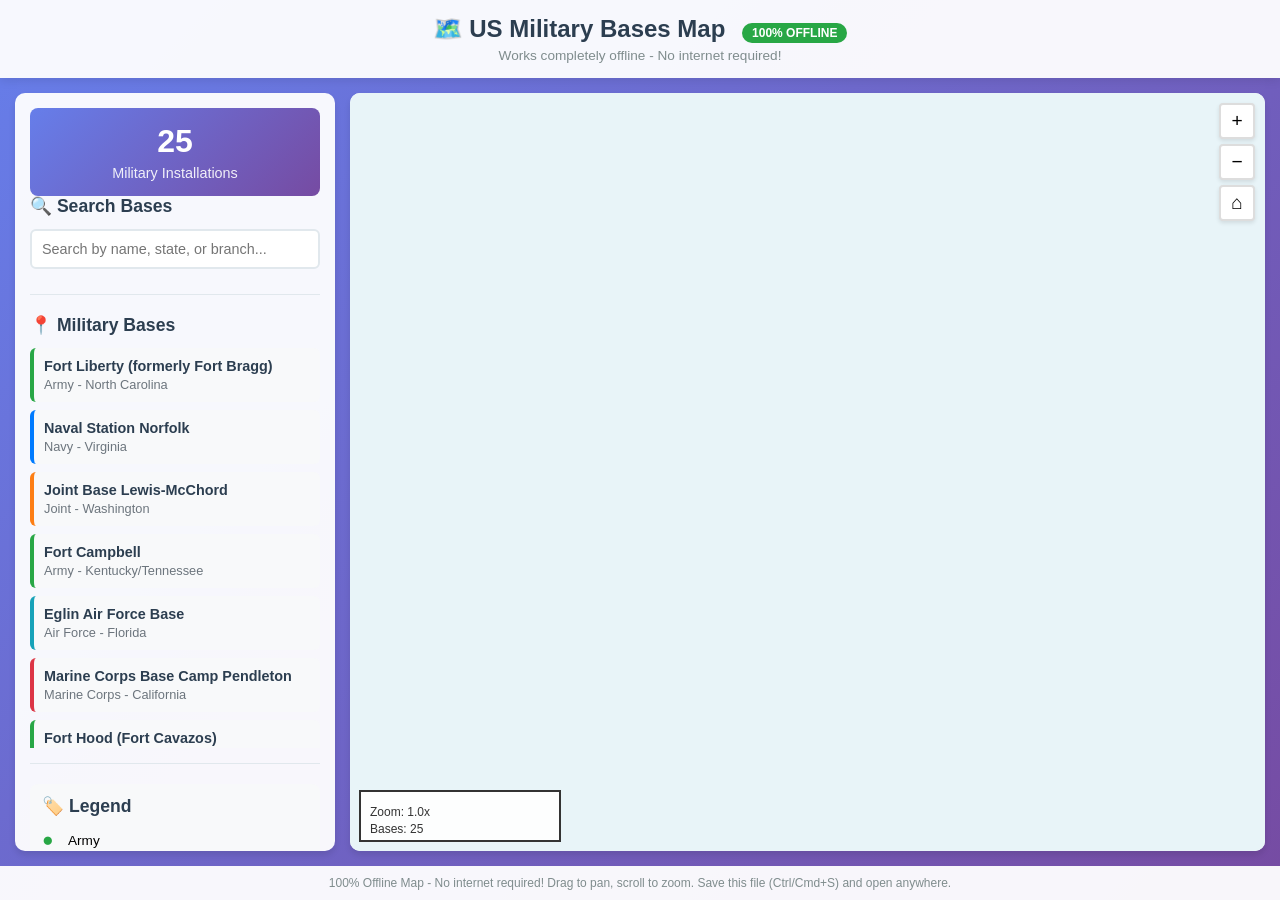
<file: military_bases_100percent_offline.html>
<!DOCTYPE html>
<html lang="en">
<head>
    <meta charset="UTF-8">
    <meta name="viewport" content="width=device-width, initial-scale=1.0">
    <title>US Military Bases Map - 100% Offline</title>
    <style>
        * {
            margin: 0;
            padding: 0;
            box-sizing: border-box;
        }

        body {
            font-family: -apple-system, BlinkMacSystemFont, 'Segoe UI', Roboto, Arial, sans-serif;
            background: linear-gradient(135deg, #667eea 0%, #764ba2 100%);
            height: 100vh;
            overflow: hidden;
        }

        .container {
            height: 100vh;
            display: flex;
            flex-direction: column;
        }

        header {
            background: rgba(255, 255, 255, 0.95);
            padding: 15px 20px;
            box-shadow: 0 2px 10px rgba(0, 0, 0, 0.1);
            text-align: center;
            z-index: 1000;
        }

        header h1 {
            color: #2c3e50;
            font-size: 1.5rem;
            margin-bottom: 5px;
        }

        header p {
            color: #7f8c8d;
            font-size: 0.85rem;
        }

        .offline-badge {
            display: inline-block;
            background: #28a745;
            color: white;
            padding: 3px 10px;
            border-radius: 12px;
            font-size: 0.75rem;
            margin-left: 10px;
            animation: pulse 2s infinite;
        }

        @keyframes pulse {
            0%, 100% { opacity: 1; }
            50% { opacity: 0.7; }
        }

        .main-content {
            flex: 1;
            display: flex;
            padding: 15px;
            gap: 15px;
            overflow: hidden;
        }

        .sidebar {
            width: 320px;
            background: rgba(255, 255, 255, 0.95);
            border-radius: 10px;
            padding: 15px;
            overflow-y: auto;
            box-shadow: 0 4px 6px rgba(0, 0, 0, 0.1);
        }

        .panel {
            margin-bottom: 20px;
            padding-bottom: 15px;
            border-bottom: 1px solid #e1e8ed;
        }

        .panel:last-child {
            border-bottom: none;
        }

        .panel h2 {
            font-size: 1.1rem;
            color: #2c3e50;
            margin-bottom: 12px;
        }

        .stats {
            background: linear-gradient(135deg, #667eea 0%, #764ba2 100%);
            color: white;
            padding: 15px;
            border-radius: 8px;
            text-align: center;
        }

        .stats-number {
            font-size: 2rem;
            font-weight: bold;
            margin-bottom: 5px;
        }

        .stats-label {
            font-size: 0.9rem;
            opacity: 0.9;
        }

        .search-box {
            width: 100%;
            padding: 10px;
            border: 2px solid #e1e8ed;
            border-radius: 6px;
            font-size: 0.9rem;
            margin-bottom: 10px;
        }

        .search-box:focus {
            outline: none;
            border-color: #667eea;
        }

        .base-list {
            max-height: 400px;
            overflow-y: auto;
        }

        .base-item {
            padding: 10px;
            margin-bottom: 8px;
            background: #f8f9fa;
            border-radius: 6px;
            cursor: pointer;
            transition: all 0.2s;
            border-left: 4px solid;
        }

        .base-item:hover {
            background: #e9ecef;
            transform: translateX(5px);
        }

        .base-item.army { border-left-color: #28a745; }
        .base-item.navy { border-left-color: #007bff; }
        .base-item.air-force { border-left-color: #17a2b8; }
        .base-item.marine-corps { border-left-color: #dc3545; }
        .base-item.space-force { border-left-color: #6f42c1; }
        .base-item.joint { border-left-color: #fd7e14; }

        .base-name {
            font-weight: 600;
            color: #2c3e50;
            font-size: 0.9rem;
        }

        .base-branch {
            font-size: 0.8rem;
            color: #6c757d;
            margin-top: 3px;
        }

        .legend {
            background: #f8f9fa;
            padding: 12px;
            border-radius: 8px;
        }

        .legend-item {
            display: flex;
            align-items: center;
            margin-bottom: 6px;
            font-size: 0.85rem;
        }

        .marker-icon {
            font-size: 1.2rem;
            margin-right: 8px;
            width: 18px;
        }

        .map-container {
            flex: 1;
            position: relative;
            background: white;
            border-radius: 10px;
            overflow: hidden;
            box-shadow: 0 4px 6px rgba(0, 0, 0, 0.1);
        }

        #mapCanvas {
            width: 100%;
            height: 100%;
            cursor: grab;
        }

        #mapCanvas:active {
            cursor: grabbing;
        }

        .controls {
            position: absolute;
            top: 10px;
            right: 10px;
            z-index: 100;
            display: flex;
            flex-direction: column;
            gap: 5px;
        }

        .control-btn {
            background: white;
            border: 2px solid #ddd;
            width: 36px;
            height: 36px;
            border-radius: 4px;
            cursor: pointer;
            font-size: 1.2rem;
            display: flex;
            align-items: center;
            justify-content: center;
            transition: all 0.2s;
            box-shadow: 0 2px 4px rgba(0,0,0,0.1);
        }

        .control-btn:hover {
            background: #f8f9fa;
            border-color: #667eea;
        }

        .info-box {
            background: white;
            padding: 12px;
            border-radius: 8px;
            margin-top: 10px;
            border: 2px solid #667eea;
        }

        .info-box h3 {
            color: #2c3e50;
            font-size: 1rem;
            margin-bottom: 8px;
        }

        .info-box p {
            font-size: 0.85rem;
            color: #495057;
            margin-bottom: 5px;
        }

        footer {
            background: rgba(255, 255, 255, 0.95);
            padding: 10px 20px;
            text-align: center;
            font-size: 0.75rem;
            color: #7f8c8d;
        }

        @media (max-width: 968px) {
            .main-content {
                flex-direction: column;
            }
            .sidebar {
                width: 100%;
                max-height: 300px;
            }
        }
    </style>
</head>
<body>
    <div class="container">
        <header>
            <h1>🗺️ US Military Bases Map <span class="offline-badge">100% OFFLINE</span></h1>
            <p>Works completely offline - No internet required!</p>
        </header>

        <div class="main-content">
            <div class="sidebar">
                <div class="stats">
                    <div class="stats-number" id="baseCount">25</div>
                    <div class="stats-label">Military Installations</div>
                </div>

                <div class="panel">
                    <h2>🔍 Search Bases</h2>
                    <input type="text" class="search-box" id="searchBox" placeholder="Search by name, state, or branch...">
                </div>

                <div class="panel">
                    <h2>📍 Military Bases</h2>
                    <div class="base-list" id="baseList"></div>
                </div>

                <div class="panel legend">
                    <h2>🏷️ Legend</h2>
                    <div class="legend-item">
                        <span class="marker-icon" style="color: #28a745;">●</span> Army
                    </div>
                    <div class="legend-item">
                        <span class="marker-icon" style="color: #007bff;">●</span> Navy
                    </div>
                    <div class="legend-item">
                        <span class="marker-icon" style="color: #17a2b8;">●</span> Air Force
                    </div>
                    <div class="legend-item">
                        <span class="marker-icon" style="color: #dc3545;">●</span> Marine Corps
                    </div>
                    <div class="legend-item">
                        <span class="marker-icon" style="color: #6f42c1;">●</span> Space Force
                    </div>
                    <div class="legend-item">
                        <span class="marker-icon" style="color: #fd7e14;">●</span> Joint
                    </div>
                </div>

                <div id="selectedInfo"></div>
            </div>

            <div class="map-container">
                <canvas id="mapCanvas"></canvas>
                <div class="controls">
                    <button class="control-btn" onclick="zoomIn()" title="Zoom In">+</button>
                    <button class="control-btn" onclick="zoomOut()" title="Zoom Out">−</button>
                    <button class="control-btn" onclick="resetView()" title="Reset View">⌂</button>
                </div>
            </div>
        </div>

        <footer>
            <p>100% Offline Map - No internet required! Drag to pan, scroll to zoom. Save this file (Ctrl/Cmd+S) and open anywhere.</p>
        </footer>
    </div>

    <script>
        // Military Bases Data
        const militaryBases = [
            {"name": "Fort Liberty (formerly Fort Bragg)", "branch": "Army", "lat": 35.1390, "lon": -79.0060, "state": "North Carolina", "description": "Home to the U.S. Army Special Operations Command and the 82nd Airborne Division"},
            {"name": "Naval Station Norfolk", "branch": "Navy", "lat": 36.9466, "lon": -76.3297, "state": "Virginia", "description": "The world's largest naval station, supporting 75 ships and 134 aircraft"},
            {"name": "Joint Base Lewis-McChord", "branch": "Joint", "lat": 47.1073, "lon": -122.5810, "state": "Washington", "description": "Major joint Army-Air Force base in the Pacific Northwest"},
            {"name": "Fort Campbell", "branch": "Army", "lat": 36.6658, "lon": -87.4886, "state": "Kentucky/Tennessee", "description": "Home of the 101st Airborne Division (Air Assault)"},
            {"name": "Eglin Air Force Base", "branch": "Air Force", "lat": 30.4833, "lon": -86.5250, "state": "Florida", "description": "Major Air Force testing and training range"},
            {"name": "Marine Corps Base Camp Pendleton", "branch": "Marine Corps", "lat": 33.3023, "lon": -117.3150, "state": "California", "description": "Major West Coast Marine Corps training base"},
            {"name": "Fort Hood (Fort Cavazos)", "branch": "Army", "lat": 31.1350, "lon": -97.7759, "state": "Texas", "description": "One of the largest active duty armored post in the U.S."},
            {"name": "Nellis Air Force Base", "branch": "Air Force", "lat": 36.2361, "lon": -115.0344, "state": "Nevada", "description": "Home to air combat training and the Thunderbirds"},
            {"name": "Naval Air Station Pensacola", "branch": "Navy", "lat": 30.3500, "lon": -87.3086, "state": "Florida", "description": "Primary naval aviation training base, home of Blue Angels"},
            {"name": "Wright-Patterson Air Force Base", "branch": "Air Force", "lat": 39.8138, "lon": -84.0529, "state": "Ohio", "description": "Major Air Force research and development center"},
            {"name": "Fort Benning (Fort Moore)", "branch": "Army", "lat": 32.3520, "lon": -84.9464, "state": "Georgia", "description": "U.S. Army Maneuver Center of Excellence and Infantry School"},
            {"name": "Naval Base San Diego", "branch": "Navy", "lat": 32.6781, "lon": -117.1383, "state": "California", "description": "Principal homeport of the Pacific Fleet"},
            {"name": "Scott Air Force Base", "branch": "Air Force", "lat": 38.5442, "lon": -89.8519, "state": "Illinois", "description": "Home of Air Mobility Command headquarters"},
            {"name": "Naval Base Kitsap", "branch": "Navy", "lat": 47.5606, "lon": -122.6528, "state": "Washington", "description": "Strategic submarine base and naval shipyard"},
            {"name": "Offutt Air Force Base", "branch": "Air Force", "lat": 41.1183, "lon": -95.9147, "state": "Nebraska", "description": "Home of U.S. Strategic Command"},
            {"name": "Fort Carson", "branch": "Army", "lat": 38.7392, "lon": -104.7850, "state": "Colorado", "description": "Major Army installation supporting the 4th Infantry Division"},
            {"name": "Naval Station Great Lakes", "branch": "Navy", "lat": 42.3117, "lon": -87.8464, "state": "Illinois", "description": "U.S. Navy's largest training installation"},
            {"name": "Marine Corps Air Station Miramar", "branch": "Marine Corps", "lat": 32.8683, "lon": -117.1428, "state": "California", "description": "Former home of Top Gun, major Marine Corps air station"},
            {"name": "Joint Base Andrews", "branch": "Joint", "lat": 38.8108, "lon": -76.8670, "state": "Maryland", "description": "Home of Air Force One"},
            {"name": "Fort Bliss", "branch": "Army", "lat": 31.8093, "lon": -106.4005, "state": "Texas", "description": "Major Army air defense training center"},
            {"name": "Naval Air Station Jacksonville", "branch": "Navy", "lat": 30.2358, "lon": -81.6805, "state": "Florida", "description": "Major naval aviation installation on the East Coast"},
            {"name": "Peterson Space Force Base", "branch": "Space Force", "lat": 38.8125, "lon": -104.7008, "state": "Colorado", "description": "Home of U.S. Space Command and NORAD"},
            {"name": "Lackland Air Force Base", "branch": "Air Force", "lat": 29.3847, "lon": -98.5811, "state": "Texas", "description": "Primary Air Force basic training center"},
            {"name": "Naval Submarine Base New London", "branch": "Navy", "lat": 41.3870, "lon": -72.0830, "state": "Connecticut", "description": "Primary East Coast submarine base"},
            {"name": "Barksdale Air Force Base", "branch": "Air Force", "lat": 32.5019, "lon": -93.6628, "state": "Louisiana", "description": "Major bomber base, home to B-52 squadrons"}
        ];

        const branchColors = {
            'Army': '#28a745',
            'Navy': '#007bff',
            'Air Force': '#17a2b8',
            'Marine Corps': '#dc3545',
            'Space Force': '#6f42c1',
            'Joint': '#fd7e14'
        };

        const branchClass = {
            'Army': 'army',
            'Navy': 'navy',
            'Air Force': 'air-force',
            'Marine Corps': 'marine-corps',
            'Space Force': 'space-force',
            'Joint': 'joint'
        };

        // Map state
        let canvas, ctx;
        let offsetX = 0, offsetY = 0;
        let zoom = 1;
        let isDragging = false;
        let dragStartX, dragStartY;
        let selectedBase = null;

        // Map projection (simple Mercator-like)
        const mapWidth = 2000;
        const mapHeight = 1500;
        const centerLat = 39.8283;
        const centerLon = -98.5795;

        function latLonToXY(lat, lon) {
            const x = (lon + 180) * (mapWidth / 360);
            const latRad = lat * Math.PI / 180;
            const mercN = Math.log(Math.tan((Math.PI / 4) + (latRad / 2)));
            const y = (mapHeight / 2) - (mapWidth * mercN / (2 * Math.PI));
            return { x, y };
        }

        function initCanvas() {
            canvas = document.getElementById('mapCanvas');
            ctx = canvas.getContext('2d');

            resizeCanvas();
            window.addEventListener('resize', resizeCanvas);

            // Mouse events
            canvas.addEventListener('mousedown', onMouseDown);
            canvas.addEventListener('mousemove', onMouseMove);
            canvas.addEventListener('mouseup', onMouseUp);
            canvas.addEventListener('wheel', onWheel);
            canvas.addEventListener('click', onCanvasClick);

            // Touch events
            canvas.addEventListener('touchstart', onTouchStart);
            canvas.addEventListener('touchmove', onTouchMove);
            canvas.addEventListener('touchend', onTouchEnd);

            draw();
        }

        function resizeCanvas() {
            const rect = canvas.parentElement.getBoundingClientRect();
            canvas.width = rect.width;
            canvas.height = rect.height;
            draw();
        }

        function draw() {
            ctx.clearRect(0, 0, canvas.width, canvas.height);

            // Draw background
            ctx.fillStyle = '#e8f4f8';
            ctx.fillRect(0, 0, canvas.width, canvas.height);

            // Draw simplified US map outline
            drawUSOutline();

            // Draw state borders
            drawStates();

            // Draw bases
            militaryBases.forEach(base => {
                drawBase(base);
            });

            // Draw scale
            drawScale();
        }

        function drawUSOutline() {
            ctx.strokeStyle = '#95a5a6';
            ctx.lineWidth = 2 / zoom;
            ctx.setLineDash([]);

            // Simple US border approximation
            const usOutline = [
                {lat: 49, lon: -125}, {lat: 49, lon: -95}, {lat: 49, lon: -90},
                {lat: 45, lon: -85}, {lat: 45, lon: -80}, {lat: 47, lon: -70},
                {lat: 45, lon: -67}, {lat: 30, lon: -80}, {lat: 25, lon: -80},
                {lat: 25, lon: -81}, {lat: 28, lon: -97}, {lat: 32, lon: -117},
                {lat: 42, lon: -124}, {lat: 49, lon: -125}
            ];

            ctx.beginPath();
            usOutline.forEach((point, i) => {
                const pos = latLonToXY(point.lat, point.lon);
                const screenX = (pos.x + offsetX) * zoom + canvas.width / 2;
                const screenY = (pos.y + offsetY) * zoom + canvas.height / 2;
                if (i === 0) ctx.moveTo(screenX, screenY);
                else ctx.lineTo(screenX, screenY);
            });
            ctx.stroke();
        }

        function drawStates() {
            // Draw grid for reference
            ctx.strokeStyle = '#d5e1e6';
            ctx.lineWidth = 0.5 / zoom;
            ctx.setLineDash([5, 5]);

            for (let lat = 25; lat <= 50; lat += 5) {
                for (let lon = -125; lon <= -65; lon += 10) {
                    const pos1 = latLonToXY(lat, lon);
                    const pos2 = latLonToXY(lat, lon + 10);
                    const x1 = (pos1.x + offsetX) * zoom + canvas.width / 2;
                    const y1 = (pos1.y + offsetY) * zoom + canvas.height / 2;
                    const x2 = (pos2.x + offsetX) * zoom + canvas.width / 2;
                    const y2 = (pos2.y + offsetY) * zoom + canvas.height / 2;

                    ctx.beginPath();
                    ctx.moveTo(x1, y1);
                    ctx.lineTo(x2, y2);
                    ctx.stroke();
                }
            }

            for (let lon = -125; lon <= -65; lon += 10) {
                for (let lat = 25; lat <= 50; lat += 5) {
                    const pos1 = latLonToXY(lat, lon);
                    const pos2 = latLonToXY(lat + 5, lon);
                    const x1 = (pos1.x + offsetX) * zoom + canvas.width / 2;
                    const y1 = (pos1.y + offsetY) * zoom + canvas.height / 2;
                    const x2 = (pos2.x + offsetX) * zoom + canvas.width / 2;
                    const y2 = (pos2.y + offsetY) * zoom + canvas.height / 2;

                    ctx.beginPath();
                    ctx.moveTo(x1, y1);
                    ctx.lineTo(x2, y2);
                    ctx.stroke();
                }
            }
            ctx.setLineDash([]);
        }

        function drawBase(base) {
            const pos = latLonToXY(base.lat, base.lon);
            const x = (pos.x + offsetX) * zoom + canvas.width / 2;
            const y = (pos.y + offsetY) * zoom + canvas.height / 2;

            const color = branchColors[base.branch] || '#6c757d';

            // Draw exclusion zone (10km ~ 0.1 degree)
            ctx.beginPath();
            ctx.arc(x, y, 50 * zoom, 0, 2 * Math.PI);
            ctx.fillStyle = color + '1A';
            ctx.fill();
            ctx.strokeStyle = color + '4D';
            ctx.lineWidth = 1;
            ctx.stroke();

            // Draw marker
            ctx.beginPath();
            ctx.arc(x, y, 6 * Math.max(1, zoom * 0.5), 0, 2 * Math.PI);
            ctx.fillStyle = color;
            ctx.fill();
            ctx.strokeStyle = '#fff';
            ctx.lineWidth = 2;
            ctx.stroke();

            // Draw label at higher zoom
            if (zoom > 1.5) {
                ctx.fillStyle = '#2c3e50';
                ctx.font = `${10 * Math.max(1, zoom * 0.3)}px Arial`;
                ctx.textAlign = 'center';
                ctx.fillText(base.name.split(' ')[0], x, y - 15 * zoom);
            }

            // Highlight selected
            if (selectedBase && selectedBase.name === base.name) {
                ctx.beginPath();
                ctx.arc(x, y, 12 * Math.max(1, zoom * 0.5), 0, 2 * Math.PI);
                ctx.strokeStyle = '#ffd700';
                ctx.lineWidth = 3;
                ctx.stroke();
            }
        }

        function drawScale() {
            ctx.fillStyle = 'rgba(255, 255, 255, 0.9)';
            ctx.fillRect(10, canvas.height - 60, 200, 50);
            ctx.strokeStyle = '#333';
            ctx.strokeRect(10, canvas.height - 60, 200, 50);

            ctx.fillStyle = '#333';
            ctx.font = '12px Arial';
            ctx.textAlign = 'left';
            ctx.fillText(`Zoom: ${zoom.toFixed(1)}x`, 20, canvas.height - 35);
            ctx.fillText(`Bases: ${militaryBases.length}`, 20, canvas.height - 18);
        }

        function onMouseDown(e) {
            isDragging = true;
            dragStartX = e.clientX;
            dragStartY = e.clientY;
        }

        function onMouseMove(e) {
            if (isDragging) {
                const dx = (e.clientX - dragStartX) / zoom;
                const dy = (e.clientY - dragStartY) / zoom;
                offsetX += dx;
                offsetY += dy;
                dragStartX = e.clientX;
                dragStartY = e.clientY;
                draw();
            }
        }

        function onMouseUp() {
            isDragging = false;
        }

        function onWheel(e) {
            e.preventDefault();
            const delta = e.deltaY > 0 ? 0.9 : 1.1;
            zoom = Math.max(0.5, Math.min(10, zoom * delta));
            draw();
        }

        function onCanvasClick(e) {
            const rect = canvas.getBoundingClientRect();
            const clickX = e.clientX - rect.left;
            const clickY = e.clientY - rect.top;

            // Check if clicked on a base
            for (const base of militaryBases) {
                const pos = latLonToXY(base.lat, base.lon);
                const x = (pos.x + offsetX) * zoom + canvas.width / 2;
                const y = (pos.y + offsetY) * zoom + canvas.height / 2;

                const distance = Math.sqrt((clickX - x) ** 2 + (clickY - y) ** 2);
                if (distance < 15 * zoom) {
                    showBaseInfo(base);
                    selectedBase = base;
                    draw();
                    return;
                }
            }
        }

        // Touch events
        let touchStartDistance = 0;
        function onTouchStart(e) {
            if (e.touches.length === 1) {
                isDragging = true;
                dragStartX = e.touches[0].clientX;
                dragStartY = e.touches[0].clientY;
            } else if (e.touches.length === 2) {
                const dx = e.touches[0].clientX - e.touches[1].clientX;
                const dy = e.touches[0].clientY - e.touches[1].clientY;
                touchStartDistance = Math.sqrt(dx * dx + dy * dy);
            }
        }

        function onTouchMove(e) {
            e.preventDefault();
            if (e.touches.length === 1 && isDragging) {
                const dx = (e.touches[0].clientX - dragStartX) / zoom;
                const dy = (e.touches[0].clientY - dragStartY) / zoom;
                offsetX += dx;
                offsetY += dy;
                dragStartX = e.touches[0].clientX;
                dragStartY = e.touches[0].clientY;
                draw();
            } else if (e.touches.length === 2) {
                const dx = e.touches[0].clientX - e.touches[1].clientX;
                const dy = e.touches[0].clientY - e.touches[1].clientY;
                const distance = Math.sqrt(dx * dx + dy * dy);
                const delta = distance / touchStartDistance;
                zoom = Math.max(0.5, Math.min(10, zoom * delta));
                touchStartDistance = distance;
                draw();
            }
        }

        function onTouchEnd() {
            isDragging = false;
        }

        function zoomIn() {
            zoom = Math.min(10, zoom * 1.3);
            draw();
        }

        function zoomOut() {
            zoom = Math.max(0.5, zoom / 1.3);
            draw();
        }

        function resetView() {
            offsetX = 0;
            offsetY = 0;
            zoom = 1;
            selectedBase = null;
            draw();
        }

        function showBaseInfo(base) {
            const selectedInfo = document.getElementById('selectedInfo');
            selectedInfo.innerHTML = `
                <div class="info-box">
                    <h3>${base.name}</h3>
                    <p><strong>Branch:</strong> ${base.branch}</p>
                    <p><strong>State:</strong> ${base.state}</p>
                    <p><strong>Description:</strong> ${base.description}</p>
                    <p><strong>Coordinates:</strong> ${base.lat.toFixed(4)}, ${base.lon.toFixed(4)}</p>
                </div>
            `;

            // Center on base
            const pos = latLonToXY(base.lat, base.lon);
            offsetX = -pos.x;
            offsetY = -pos.y;
            zoom = Math.max(2, zoom);
            draw();
        }

        function populateBaseList(bases) {
            const baseList = document.getElementById('baseList');
            baseList.innerHTML = '';

            bases.forEach(base => {
                const div = document.createElement('div');
                div.className = `base-item ${branchClass[base.branch]}`;
                div.innerHTML = `
                    <div class="base-name">${base.name}</div>
                    <div class="base-branch">${base.branch} - ${base.state}</div>
                `;
                div.onclick = () => showBaseInfo(base);
                baseList.appendChild(div);
            });

            document.getElementById('baseCount').textContent = bases.length;
        }

        // Search functionality
        document.getElementById('searchBox').addEventListener('input', (e) => {
            const searchTerm = e.target.value.toLowerCase();
            const filtered = militaryBases.filter(base =>
                base.name.toLowerCase().includes(searchTerm) ||
                base.state.toLowerCase().includes(searchTerm) ||
                base.branch.toLowerCase().includes(searchTerm)
            );
            populateBaseList(filtered);
        });

        // Initialize
        window.addEventListener('load', () => {
            initCanvas();
            populateBaseList(militaryBases);
        });
    </script>
</body>
</html>
</file>
